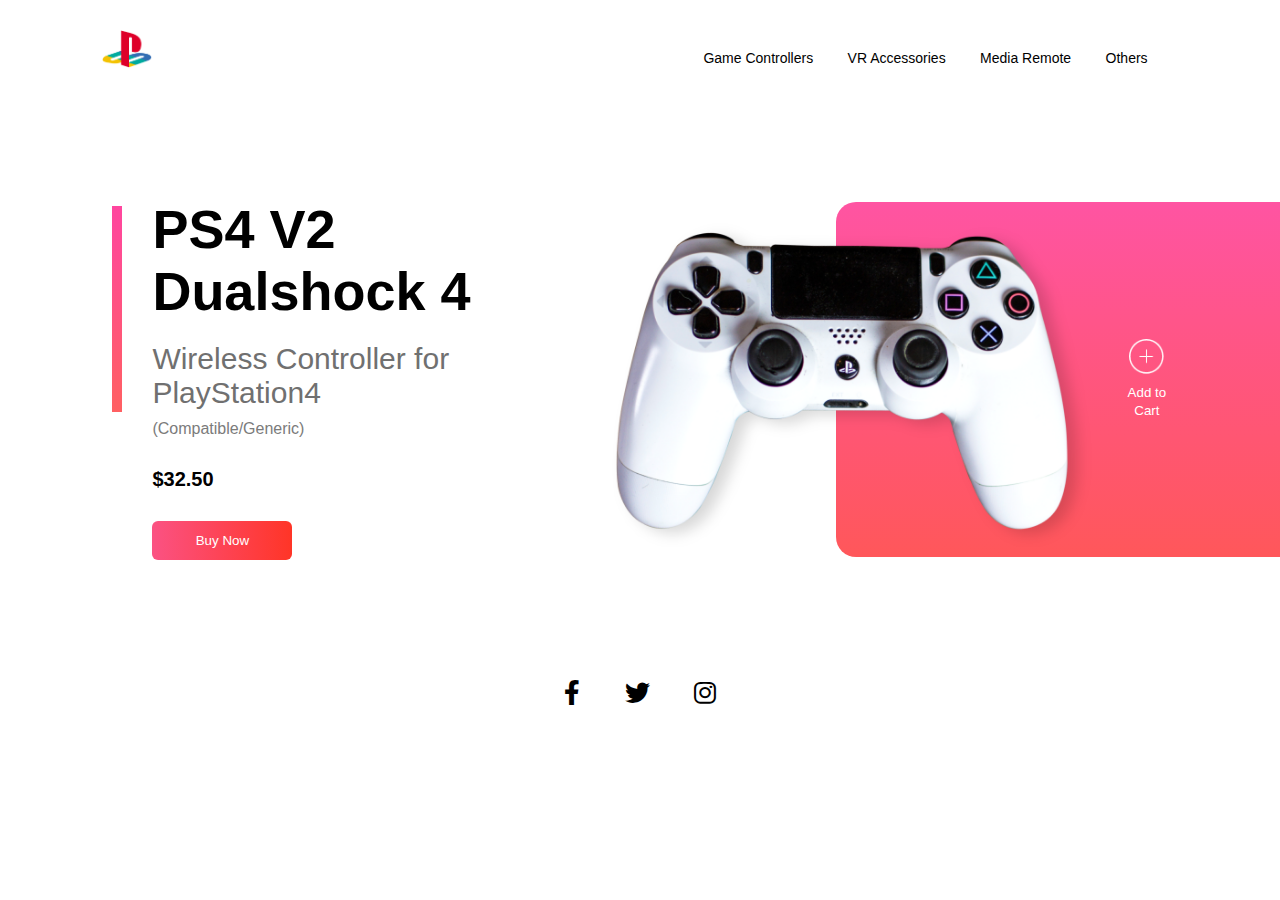
<file: index.html>
<!DOCTYPE html>
<html lang="en">
    <head>
        <title>playstation website</title>
        <link rel="stylesheet" href="style.css">
        <link rel="stylesheet" href="css/all.css">
        <meta name="viewport" content="width=device-width, initial-scale=1.0">
    </head>
    <body>
        <div class="container">
            <div class="navbar">
                <img src="logo.png" class="logo">
                <nav>
                    <ul id="menuList">
                        <li><a href="#">Game Controllers</a></li>
                        <li><a href="#">VR Accessories</a></li>
                        <li><a href="#">Media Remote</a></li>
                        <li><a href="#">Others</a></li>
                    </ul>
                </nav>
                <img src="menu.png" class="menu-icon" onclick="togglemenu()">
            </div>

            <div class="row">
                <div class="col-1">
                    <h2>PS4 V2 <br> Dualshock 4</h2>
                    <h3>Wireless Controller for PlayStation4</h3>
                    <p>(Compatible/Generic)</p>
                    <h4>$32.50</h4>
                    <button type="buttton">Buy Now<img src="arrow.png"> </button>
                </div>
                <div class="col-2">
                    <img src="controller.png" class="controller">
                    <div class="color-box"></div>
                    <div class="add-btn">
                        <img src="add.png">
                        <p><small>Add to Cart</small></p>
                    </div>
                </div>
            </div>
            <div class="social-links">
                <i class="fab fa-facebook-f"></i>
                <i class="fab fa-twitter"></i>
                <i class="fa-brands fa-instagram"></i>
            </div>
        </div>

        <script src="main.js">

        </script>
    </body>
</html>
</file>
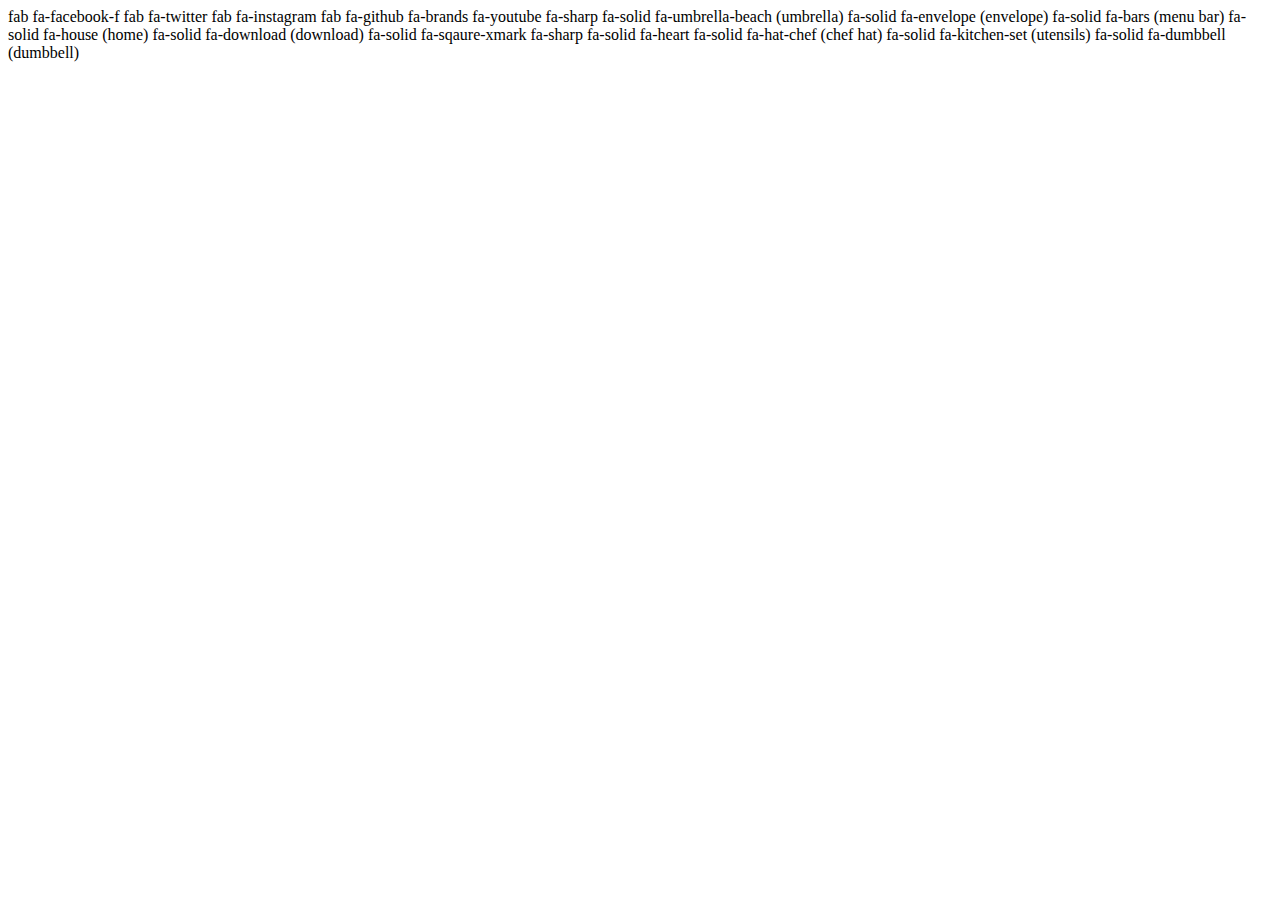
<file: color.html>
<body style = 
" color: 
#4267b2  facebook
#1da1f2  twitter
#e1306c  instagram
#ff0000  youtube 
#d7e1ec  background  
#4dcd25  green color
#ef64e9  pink color
#777     grey/ash
#999     grey/ash
#262626;"
></body>
<h1 style="color: #44000b;"></h1>
<h1 style="color: #e0455f;"></h1>
<h1 style="color: #e01c34;"></h1>
<h1 style="color: #acabb0;"></h1>
<h1 style="color: #faff00;"></h1>
<h1 style="color: #1f242d;"></h1>
<h1 style="color: #0ef;"></h1>
<h1 style="color: #929498;"></h1>
<h1 style="color: #222;"></h1>
<h1 style="color: #f0e4d4"></h1>
<h1 style="color: #0e3742;"></h1>
<h1 style="color: #031321;"></h1>
<h1 style="color: #8ba7af;"></h1>
<h1 style="color: #1c1c1c;"></h1>
<h1 style="color: #23242a;"></h1>
<h1 style="color: #8f8f8f;"></h1>
<h1 style="color: #db0001;"></h1>
<h1 style="color: #343f4f;"></h1>
<h1 style="color: #fc6060;"></h1>
<h1 style="color: #255784;"></h1>
<h1 style="color: #255784;"></h1>
<h1 style="color: #000e2e, #004f5a"></h1>
fab fa-facebook-f
fab fa-twitter
fab fa-instagram
fab fa-github
fa-brands fa-youtube
fa-sharp fa-solid fa-umbrella-beach (umbrella)
fa-solid fa-envelope (envelope)
fa-solid fa-bars (menu bar)
fa-solid fa-house (home)
fa-solid fa-download (download)
fa-solid fa-sqaure-xmark
fa-sharp fa-solid fa-heart
fa-solid fa-hat-chef (chef hat)
fa-solid fa-kitchen-set (utensils)
fa-solid fa-dumbbell (dumbbell)
</file>
<file: style.css>
*{
    margin: 0;
    padding: 0;
    font-family: sans-serif;
}

.container{
    width: 100%;
    min-height: 100vh;
    padding-left: 8%;
    padding-right: 8%;
    box-sizing: border-box;
    overflow: hidden;
}

.navbar{
    width: 100%;
    display: flex;
    align-items: center;
}

.logo{
    width: 50px;
    cursor: pointer;
    margin: 30px 0;
}

.menu-icon{
    width: 25px;
    cursor: pointer;
    display: none;
}

nav{
    flex: 1;
    text-align: right;
}

nav ul li{
    list-style: none;
    display: inline-block;
    margin-right: 30px;
}

nav ul li a{
    text-decoration: none;
    color: black;
    font-size: 14px;
    transition: .3s;
}

nav ul li a:hover{
    color: #ff5ea2;
}

.row{
    display: flex;
    justify-content: space-between;
    align-items: center;
    margin: 100px 0;
}

.col-1{
    flex-basis: 40%;
    position: relative;
    margin-left: 50px;
}

.col-1 h2{
    font-size: 54px;
}

.col-1 h3{
    font-size: 30px;
    color: #707070;
    font-weight: 100;
    margin: 20px 0 10px;
}

.col-1 p{
    font-size: 16px;
    color: #7b7b7b;
    font-weight: 100;
}

.col-1 h4{
    margin: 30px 0;
    font-size: 20px;
}

button{
    width: 140px;
    border: 0;
    padding: 12px 10px;
    outline: none;
    color: #fff;
    background: linear-gradient(to right, #fb5283, #ff3527);
    border-radius: 6px;
    cursor: pointer;
    transition: width 0.5s;
}

button img{
    width: 30px;
    display: none;
}

button:hover img{
    display: block;
}

button:hover{
    width: 160px;
    display: flex;
    align-items: center;
    justify-content: space-between;
}

.col-1::after{
    content: '';
    width: 10px;
    height: 57%;
    background: linear-gradient(#ff469f, #ff6062);
    position: absolute;
    left: -40px;
    top: 8px;
}

.col-2{
    position: relative;
    flex-basis: 60%;
    display: flex;
    align-items: center;
}

.col-2 .controller{
    width: 90%;
}

.color-box{
    position: absolute;
    right: 0;
    top: 0;
    background: linear-gradient(#ff54a2, #ff575a);
    border-radius: 20px 0 0 20px;
    height: 100%;
    width: 80%;
    z-index: -1;
    transform: translateX(150px);
}

.add-btn img{
    width: 35px;
    margin-bottom: 5px;
}

.add-btn{
    text-align: center;
    color: white;
    cursor: pointer;
}

.social-links i{
    font-size: 25px;
    height: 13px;
    margin: 20px;
    cursor: pointer;
}

.social-links{
    text-align: center;
}

@media screen and (max-width:700px){
    nav ul{
        width: 100%;
        background: linear-gradient(#ff54a2, #ff575a);
        position: absolute;
        top: 75px;
        right: 0;
        z-index: 2;
    }

    nav ul li{
        display: block;
        margin-top: 10px;
        margin-bottom: 10px;
    }

    nav ul li a{
        color: white;
    }

    .menu-icon{
        display: block;
    }

    #menuList{
        overflow: hidden;
        transition: 0.5s;
    }

    .row{
        flex-direction: column-reverse;
        margin: 50px 0;
    }

    .col-2{
        flex-basis: 100%;
        margin-bottom: 50px;
    }

    .col-2 .controller{
        width: 77%;
    }

    .color-box{
        transform: translateX(75px);
    }

    .col-1{
        flex-basis: 100%;
    }

    .col-1 h2{
        font-size: 35px;
    }

    .col-1 h3{
        font-size: 15px;
    }
}
</file>
